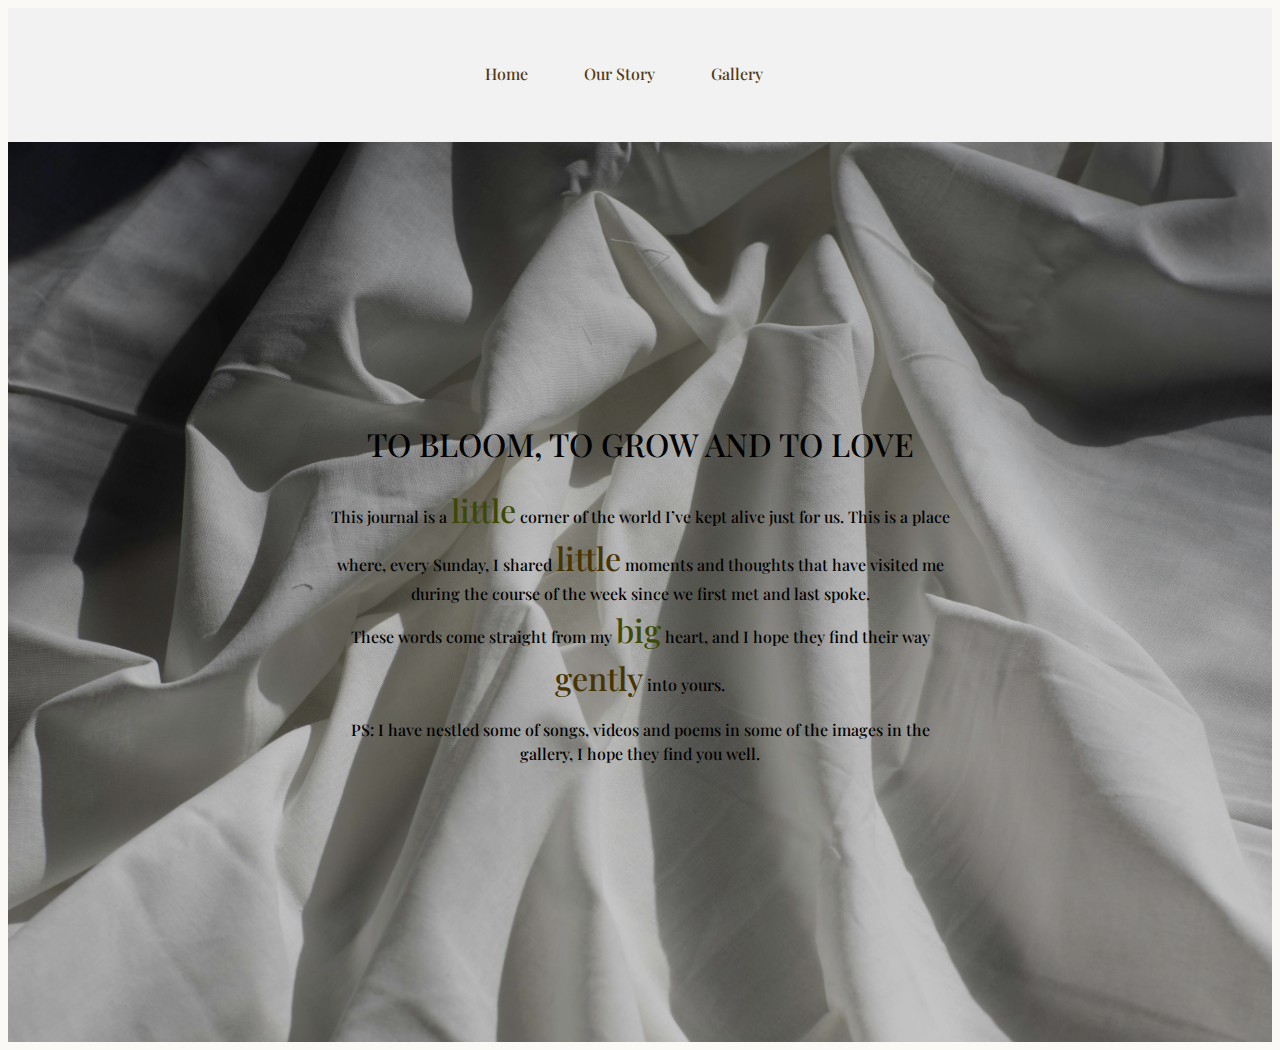
<file: index.html>
<!DOCTYPE html>
<html lang="en" style="background-color: #faf9f6">

<head>
  <meta charset="UTF-8">
  <title>I wish you were here</title>
  <link rel="stylesheet" href="style.css">
  <link rel="preconnect" href="https://fonts.googleapis.com">
  <link rel="preconnect" href="https://fonts.gstatic.com" crossorigin>
  <link href="https://fonts.googleapis.com/css2?family=Playfair+Display:wght@500&display=swap" rel="stylesheet">
</head>

<body>
  <!---<a href="index.html"><img src="Images/LogoKT.png"; style="width: 20%;"></a>-->
  <div class="navbar">
    <nav style="display: flex; justify-content: flex-end;">
      <ul style="display: flex; list-style: none; gap: 1em; margin: 0; padding: 1em 2em 1em 0;">
        <li><a href="index.html">Home</a></li>
        <li><a href="ourstory.html">Our Story</a></li>
        <li><a href="gallery.html">Gallery</a></li>
      </ul>
    </nav>
  </div>


  <!-- Section 1-->

  <main class="header">
    <div class="text-box">
      <h1 id="Home"> TO BLOOM, TO GROW AND TO LOVE</h1>
      <p>This journal is a <span style="font-size: 2em; color: #4b5c09">little</span> corner of the world I’ve kept alive just
        for us. This is a place where, every Sunday, I shared <span style="font-size: 2em; color: #594100">little</span>
        moments and thoughts that have visited me during the course of the week since we first met and last spoke. <br>
        These words come straight from my <span style="font-size: 2em; color: #4b5c09">big</span> heart,
        and I hope they find their way <span style="font-size: 2em; color: #594100">gently</span> into yours.
      <p>PS: I have nestled some of songs, videos and poems in some of the images in the gallery, I hope they find you well.</p>
      </p>
    </div>
  </main>



</body>

</html>
</file>
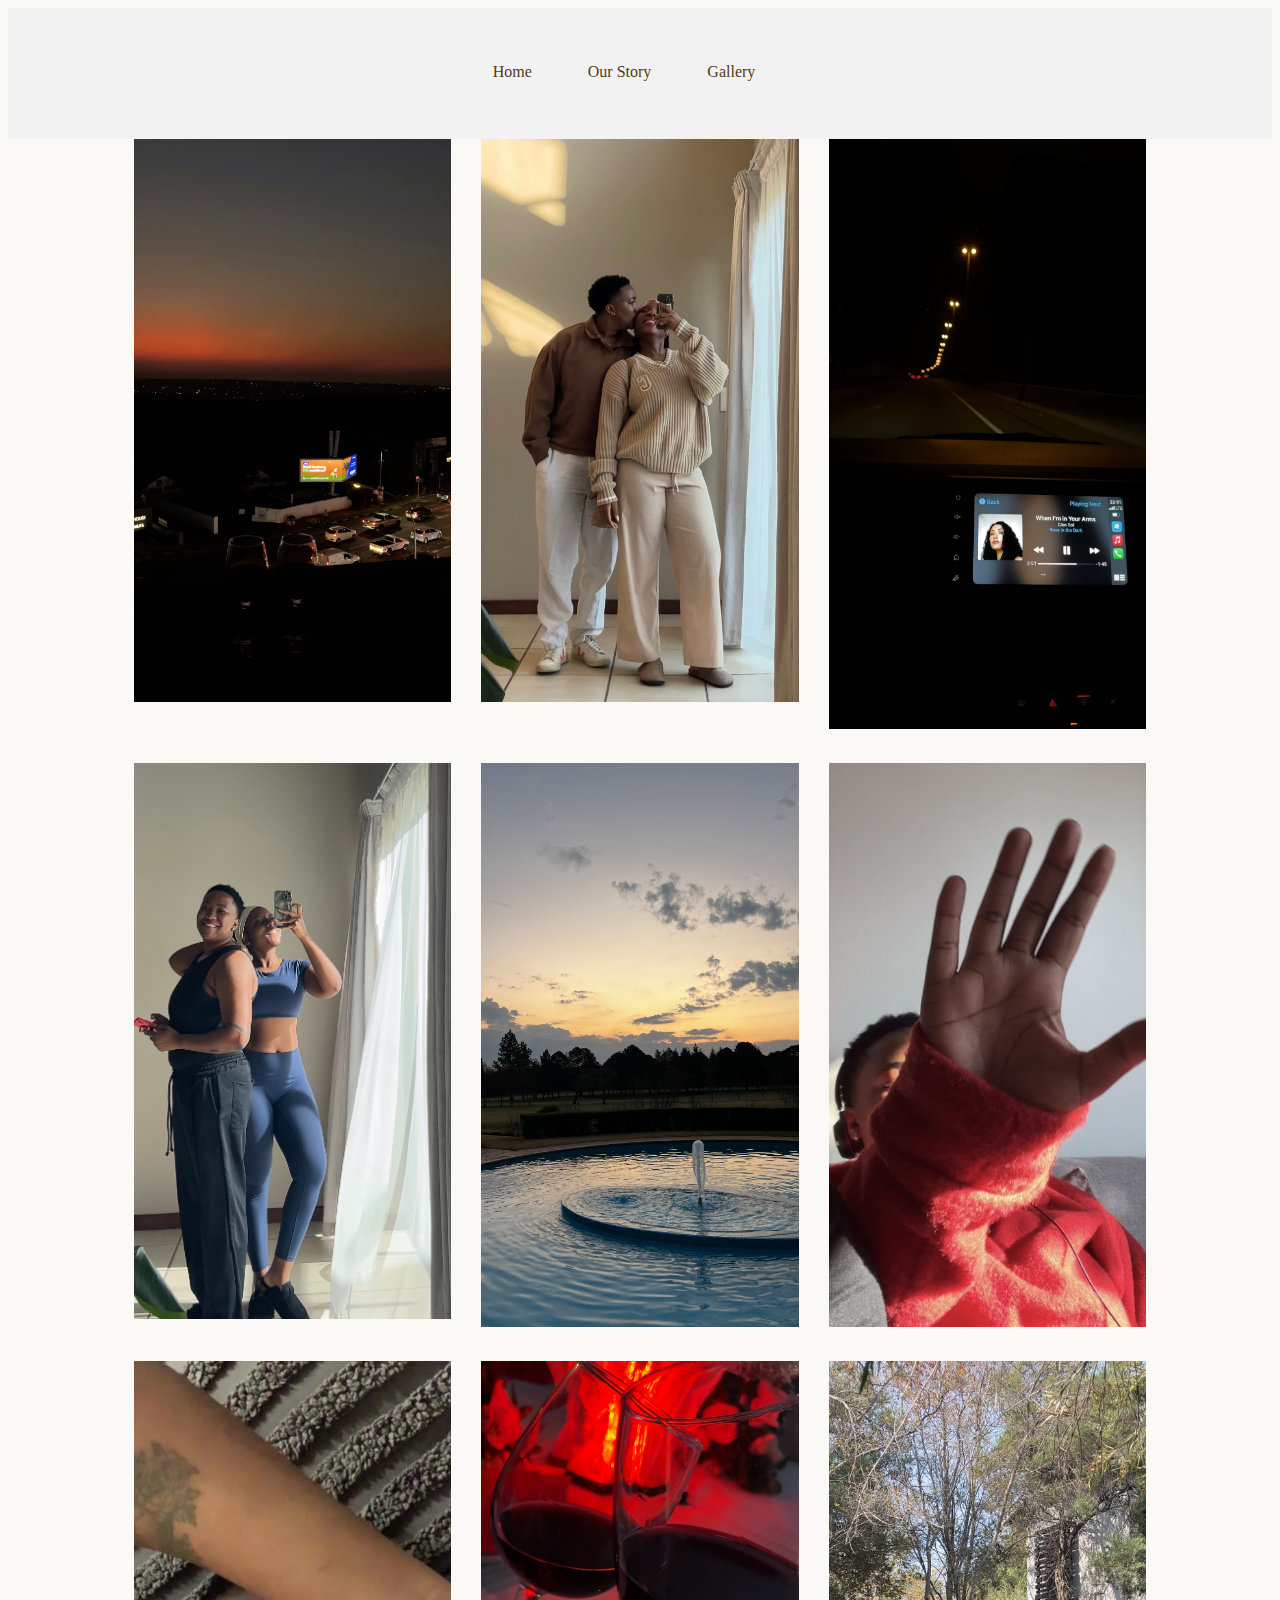
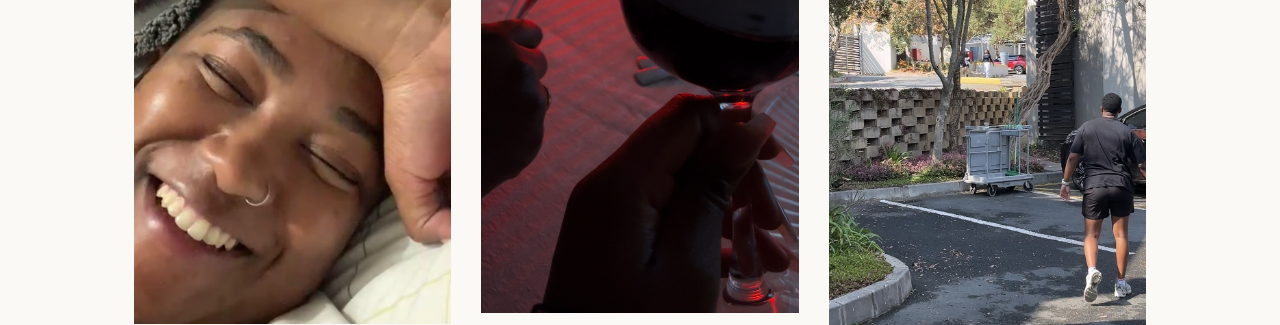
<file: gallery.html>
<!DOCTYPE html>
<html lang="en" style="background-color: #faf9f6">

<head>
  <meta charset="UTF-8">
  <meta name="viewport" content="width=device-width, initial-scale=1.0">
  <title>I wish you were here</title>
  <link rel="stylesheet" href="style.css">
</head>

<body>

</body>

</html>

<body>

  <div class="navbar">
    <nav style="display: flex; justify-content: flex-end;">
      <ul style="display: flex; list-style: none; gap: 1em; margin: 0; padding: 1em 2em 1em 0;">
        <li><a href="index.html">Home</a></li>
        <li><a href="ourstory.html">Our Story</a></li>
        <li><a href="gallery.html">Gallery</a></li>
      </ul>
    </nav>
  </div>

  <div class="img-gallery">
    <a href="https://www.tennesonwoolf.com/james-baldwin-on-love/" target="_blank">
      <img src="images/IMAGE02.jpeg" alt="Sunset at Momo Kuro, first date, warm and peaceful atmosphere">
    </a>



    <a href="https://music.apple.com/za/playlist/f-heal/pl.u-kv9lR5mC7bJ1Akm" target="_blank"><img src="images/IMAGE01.jpeg"
      alt="Two people embracing, expressing gentle affection, surrounded by a cozy environment"></a>




    <a href="https://www.youtube.com/watch?v=hp0KiJs0S5g&list=RDhp0KiJs0S5g&start_radio=1" target="_blank">
      <img src="images/IMAGE05.jpg" alt="Cleo Sol performing, soulful and heartfelt mood">
    </a>

    <a href="https://open.substack.com/pub/hasifff/p/i-want-to-drown-in-someones-soul?r=3pgszw&utm_medium=ios" target="_blank"><img src="images/IMAGE04.jpg" alt="Two people together, smiling, joyful moment"></a>

    <a href="https://youtu.be/E9LVKL2pGmo?si=_695BzmZPiQNL6Hd" target="_blank"><img src="images/IMAGE08.jpg"
      alt="Circular fountain with water gently spraying upward in the center of a pool, surrounded by calm water. In the background, a row of trees lines a grassy field under a sunset sky with scattered clouds. The scene feels peaceful and serene."></a>


    <img src="images/IMAGE06.jpg" alt="Person acting shy, playful and lighthearted mood">

    <img src="images/IMAGE03.PNG" alt="Portrait of my Bub, warm and loving expression">

    <a href="https://vt.tiktok.com/ZSAjR8mJ4/" target="_blank""><img src="images/IMAGE09.jpg"
      alt="Two people clinking glasses of red wine, hands visible in the foreground. The scene is softly lit with a warm red glow, suggesting a romantic and intimate atmosphere. A textured tablecloth and blurred floral decorations are visible in the background, enhancing the cozy and celebratory mood."></a>

    <img src="images/IMAGE07.jpg" alt="Post yoga session">



  </div>

  </main>


  <!-- Section 2-->




</body>

</html>
</file>
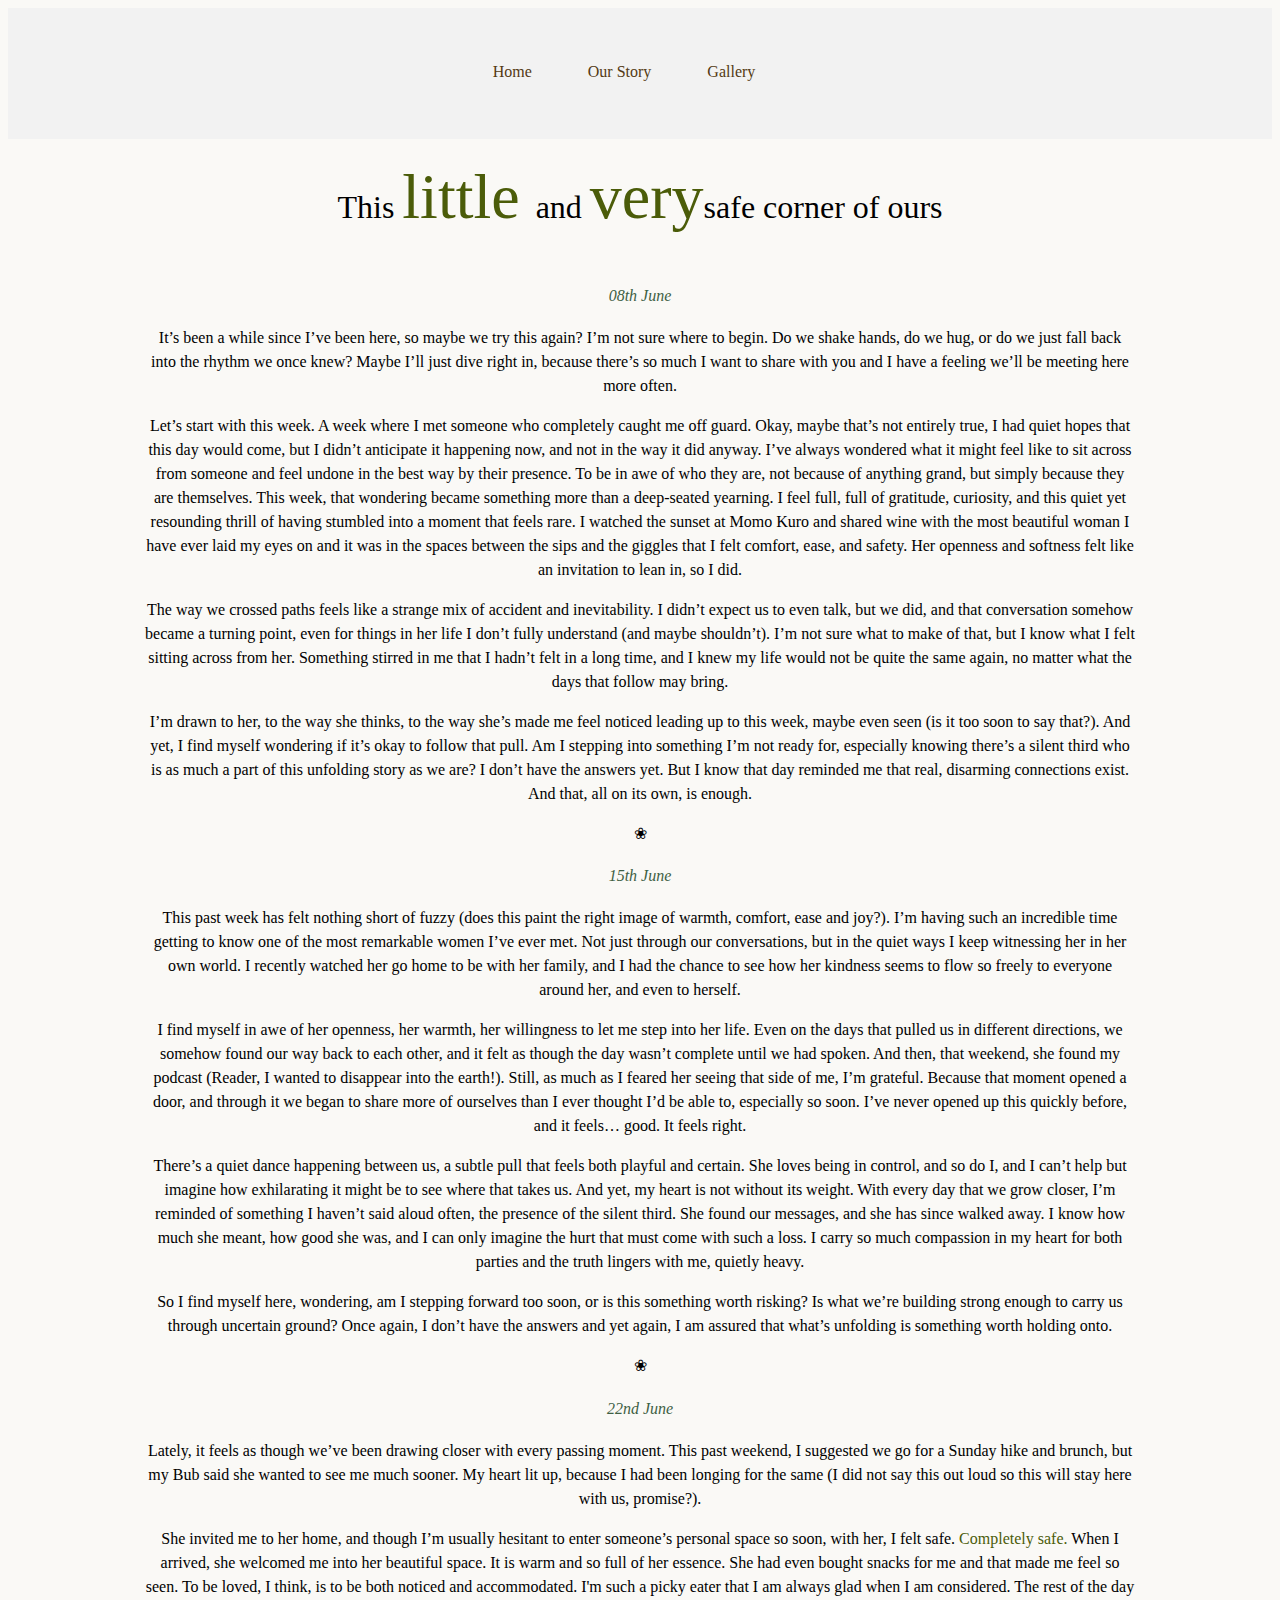
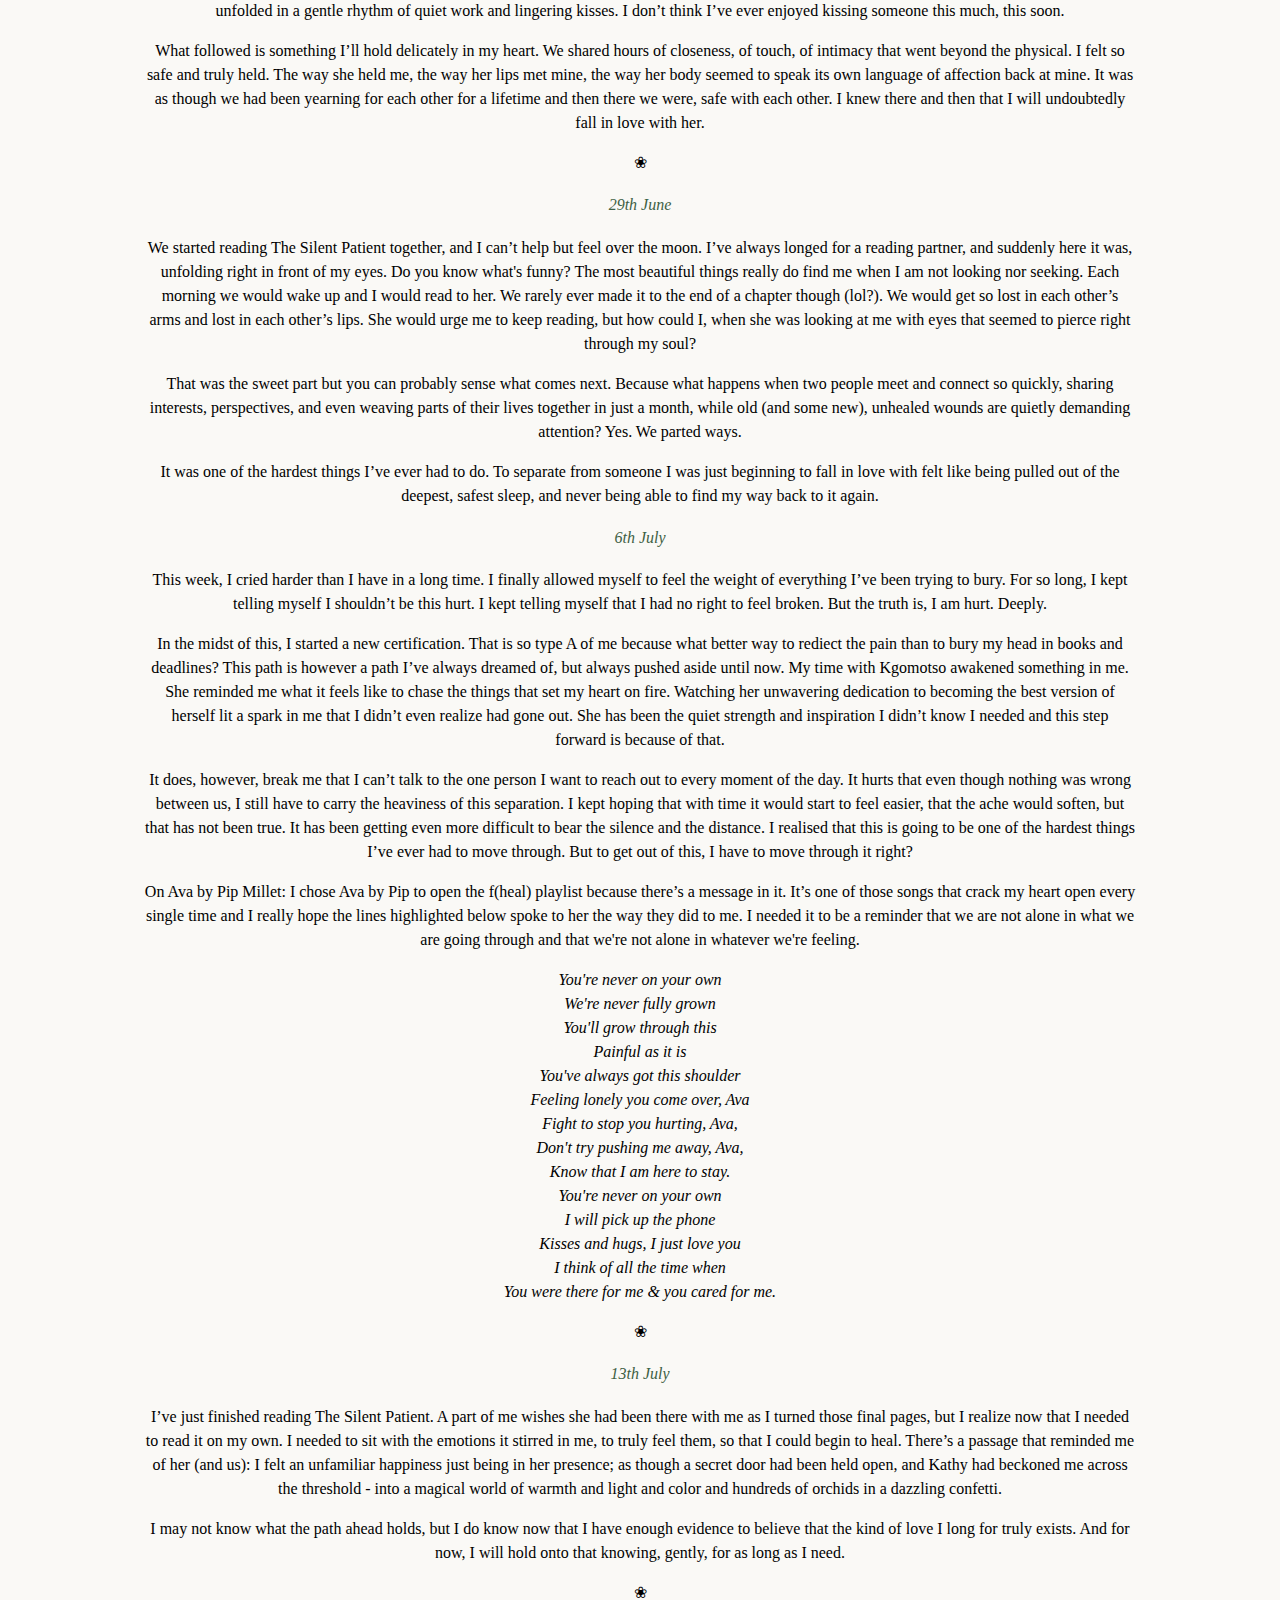
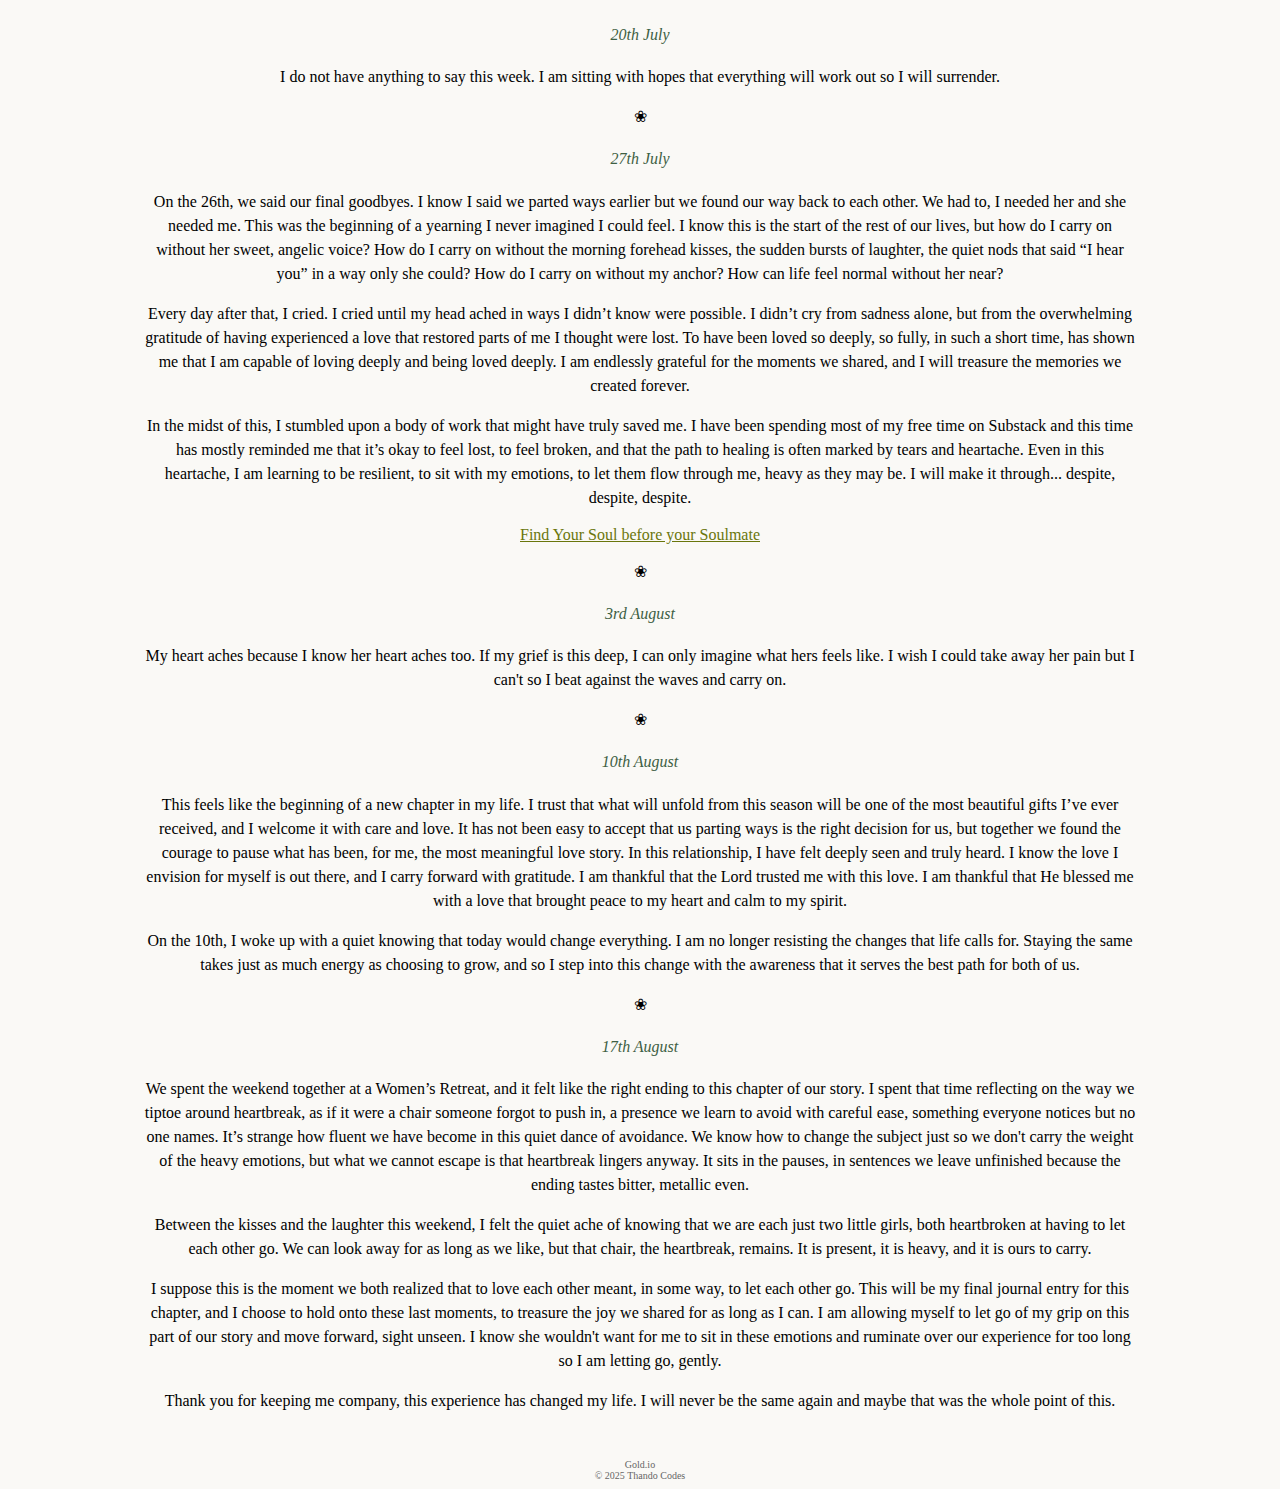
<file: ourstory.html>
<!DOCTYPE html>
<html lang="en" style="background-color: #faf9f6">

<head>
  <meta charset="UTF-8">
  <title>I wish you were here</title>
  <link rel="stylesheet" href="style.css">
</head>

<body>

  <div class="navbar">
    <nav style="display: flex; justify-content: flex-end;">
      <ul style="display: flex; list-style: none; gap: 1em; margin: 0; padding: 1em 2em 1em 0;">
        <li><a href="index.html">Home</a></li>
        <li><a href="ourstory.html">Our Story</a></li>
        <li><a href="gallery.html">Gallery</a></li>
      </ul>
    </nav>
  </div>



  <!-- Section 2<section class="text-box">-->


  <h1 id="OurStory">This <span style="font-size: 2em; color: #4b5c09">little </span>and  <span style="font-size: 2em; color: #4b5c09">very</span>safe corner of ours</h1>
  <div class="center">
    </main>
    <h4>08th June</h4>
    <p>It’s been a while since I’ve been here, so maybe we try this again? I’m not sure where to begin. Do we shake
      hands, do we hug, or do we just fall back into the rhythm we once knew? Maybe I’ll just dive right in, because
      there’s so much I want to share with you and I have a feeling we’ll be meeting here more often.
    <p>


    <p>Let’s start with this week. A week where I met someone who completely caught me off guard. Okay, maybe that’s not
      entirely true, I had quiet hopes that this day would come, but I didn’t anticipate it happening now, and not in
      the way it did anyway. I’ve always wondered what it might feel like to sit across from someone and feel undone in the
      best way by their presence. To be in awe of who they are, not because of anything grand, but simply because they
      are themselves. This week, that wondering became something more than a deep-seated yearning. I feel full,
      full of gratitude, curiosity, and this quiet yet resounding thrill of having stumbled into a moment that feels
      rare. I watched the sunset at Momo Kuro and shared wine with the most beautiful woman I have ever laid my eyes on and it was in the spaces between the sips and the
      giggles that I felt comfort, ease, and safety. Her openness and softness felt like an invitation to lean in, so I
      did.

    <p>The way we crossed paths feels like a strange mix of accident and inevitability. I didn’t expect us to even talk,
      but we did, and that conversation somehow became a turning point, even for things in her life I don’t fully
      understand (and maybe shouldn’t). I’m not sure what to make of that, but I know what I felt sitting across from
      her. Something stirred in me that I hadn’t felt in a long time, and I knew my life would not be quite the same
      again, no matter what the days that follow may bring.</p>

    <p>I’m drawn to her, to the way she thinks, to the way she’s made me feel noticed leading up to this week, maybe even
    seen (is it too soon to say that?). And yet, I find myself wondering if it’s okay to follow that pull. Am I stepping
    into something I’m not ready for, especially knowing there’s a silent third who is as much a part of this
    unfolding story as we are?

    I don’t have the answers yet.

    But I know that day reminded me that real, disarming connections exist. And that, all on its own, is enough.</p>

    <p> ❀</p>

    <h4>15th June</h4>
    <p>This past week has felt nothing short of fuzzy (does this paint the right image of warmth, comfort, ease and joy?). I’m having such an incredible time getting to know one of the most
      remarkable women I’ve ever met. Not just through our conversations, but in the quiet ways I keep witnessing her in
      her own world. I recently watched her go home to be with her family, and I had the chance to see how her kindness seems to
      flow so freely to everyone around her, and even to herself.</p>

    <p>I find myself in awe of her openness, her warmth, her willingness to let me step into her life. Even on the days
      that pulled us in different directions, we somehow found our way back to each other, and it felt as though the day
      wasn’t complete until we had spoken. And then, that weekend, she found my podcast (Reader, I wanted to disappear
      into the earth!). Still, as much as I feared her seeing that side of me, I’m grateful. Because that moment opened
      a door, and through it we began to share more of ourselves than I ever thought I’d be able to, especially so soon.
      I’ve never opened up this quickly before, and it feels… good. It feels right.</p>

    <p>There’s a quiet dance happening between us, a subtle pull that feels both playful and certain. She loves being in
      control, and so do I, and I can’t help but imagine how exhilarating it might be to see where that takes us. And
      yet, my heart is not without its weight. With every day that we grow closer, I’m reminded of something I haven’t
      said aloud often, the presence of the silent third. She found our messages, and she has since walked away. I know
      how much she meant, how good she was, and I can only imagine the hurt that must come with such a loss. I carry so
      much compassion in my heart for both parties and the truth
      lingers with me, quietly heavy. </p>
    <p>So I find myself here, wondering, am I stepping forward too soon, or is this something worth risking? Is what
      we’re building strong enough to carry us through uncertain ground? Once again, I don’t have the answers and yet again, I am assured
      that
      what’s unfolding is something worth holding onto.</p>
    <p>❀</p>
    <h4>22nd June</h4>
    <p>Lately, it feels as though we’ve been drawing closer with every passing moment. This past weekend, I suggested we
      go for a Sunday hike and brunch, but my Bub said she wanted to see me much sooner. My heart lit up, because I had
      been longing for the same (I did not say this out loud so this will stay here with us, promise?).</p>

    <p>She invited me to her home, and though I’m usually hesitant to enter someone’s personal space so soon, with her,
      I
      felt safe. <span style="color:#4b5c09"><em>Completely safe.</em></span> When I arrived, she welcomed me into her beautiful space. It is warm and
      so full of her essence. She had even bought snacks for me and that made me feel so seen. To be loved,
      I
      think, is to be both noticed and accommodated. I'm such a picky eater that I am always glad when I am considered.

      The rest of the day unfolded in a gentle rhythm of quiet work and lingering
      kisses. I don’t think I’ve ever enjoyed kissing someone this much, this soon.</p>

    <p>What followed is something I’ll hold delicately in my heart. We shared hours of closeness, of touch, of intimacy
      that went beyond the physical. I felt so safe and truly held. The way she held me, the way her lips
      met
      mine, the way her body seemed to speak its own language of affection back at mine. It was as though we had been
      yearning for each other for a lifetime and then there we were, safe with each other. I knew there and then that I
      will undoubtedly fall
      in
      love with her.
    </p>
    <p>❀</p>

    <h4>29th June</h4>
    <p>We started reading The Silent Patient together, and I can’t help but feel over the moon. I’ve always longed for a
      reading partner, and suddenly here it was, unfolding right in front of my eyes. Do you know what's funny? The most beautiful things really do find me when I am not looking nor seeking. Each morning we would wake up and I would
      read to her. We rarely ever made it to the end of a chapter though (lol?). We would get so lost in each
      other’s arms and lost in each other’s lips. She would urge me to keep reading, but how could I, when she was looking
      at me with eyes that seemed to pierce right through my soul?</p>

    <p>That was the sweet part but you can probably sense what comes next.
      Because what happens when two people meet and connect so quickly, sharing interests, perspectives, and even
      weaving parts of their lives together in just a month, while old (and some new), unhealed wounds are quietly demanding attention?
      Yes. We parted ways.</p>

    <p>It was one of the hardest things I’ve ever had to do. To separate from someone I was just beginning to fall in
      love with felt like being pulled out of the deepest, safest sleep, and never being able to find my way back to it
      again.</p>
    </p>
    <h4>6th July</h4>

    <P>This week, I cried harder than I have in a long time. I finally allowed myself to feel the weight of everything
      I’ve
      been trying to bury. For so long, I kept telling myself I shouldn’t be this hurt. I kept telling myself that I had
      no right to feel
      broken. But the truth is, I am hurt. Deeply. </P>

    <p>In the midst of this, I started a new certification. That is so type A of me because what better way to rediect the pain 
      than to bury my head in books and deadlines? This path is however a
      path I’ve always dreamed of, but always pushed aside until now. My time with Kgomotso awakened something in me. She
      reminded
      me what it feels like to chase the things that set my heart on fire. Watching her unwavering dedication to
      becoming the best version of herself lit a spark in me that I didn’t even realize had gone out. She has been the
      quiet strength and inspiration I didn’t know I needed and this step forward is because of that.</p>



    <p> It does, however, break me that I can’t talk to the one person I want to reach out to every moment of the day. It
      hurts that
      even though nothing was wrong between us, I still have to carry the heaviness of this separation. I kept hoping
      that
      with
      time it would start to feel easier, that the ache would soften, but that has not been true. It has been getting even more difficult to bear the silence and the distance. I realised that this is going to be one of the
      hardest things I’ve ever had to move through. But to get out of this, I have to move through it right? </p>


    <p>On Ava by Pip Millet: I chose Ava by Pip to open the f(heal) playlist because there’s a message in it. It’s one of those songs that crack my heart open every single time and I really hope the lines highlighted
      below spoke to her the way they did to me. I needed it to be a reminder that we are not alone in what we are
      going
      through and that
      we're not alone in whatever we're feeling.</p>

    <p class="song">You're never on your own <br>
      We're never fully grown <br>
      You'll grow through this <br>
      Painful as it is <br>
      You've always got this shoulder <br>
      Feeling lonely you come over, Ava <br>
      Fight to stop you hurting, Ava, <br>
      Don't try pushing me away, Ava, <br>
      Know that I am here to stay. <br>
      You're never on your own <br>
      I will pick up the phone <br>
      Kisses and hugs, I just love you <br>
      I think of all the time when <br>
      You were there for me & you cared for me.
    </p>
    <p>❀</p>

    <h4>13th July</h4>

    <p>I’ve just finished reading The Silent Patient. A part of me wishes she had been there with me as I turned those
      final pages, but I realize now that I needed to read it on my own. I needed to sit with the emotions it stirred in
      me, to truly feel them, so that I could begin to heal.

      There’s a passage that reminded me of her (and us): I felt an unfamiliar
      happiness just being in her presence; as though a secret
      door
      had been held open, and Kathy had beckoned me across the threshold - into a magical world of warmth and light and
      color and hundreds of orchids in a dazzling confetti.</p>

    <p>I may not know what the path ahead holds, but I do know now that I have enough evidence to believe that the kind of
      love
      I long for truly exists. And for now, I will hold onto that knowing, gently, for as long as I need.</p>
    <p>❀</p>

    <h4>20th July</h4>

    <p>I do not have anything to say this week. I am sitting with hopes that everything will work out so I will surrender.</p>

    <p>❀</p>
    <h4>27th July</h4>
    <p>On the 26th, we said our final goodbyes. I know I said we parted ways earlier but we found our way back to each
      other. We had to, I needed her and she needed me. This was the beginning of a yearning I never imagined I could
      feel. I know
      this is the start of the rest of our lives, but how do I carry on without her sweet, angelic voice? How do I carry
      on without the morning forehead kisses, the sudden bursts of laughter, the quiet nods that said “I hear you” in a
      way only she could? How do I carry on without my anchor? How can life feel normal without her near?</p>


    <p>Every day after that, I cried. I cried until my head ached in ways I didn’t know were possible. I didn’t cry from
      sadness alone, but from the overwhelming gratitude of having experienced a love that restored parts of me I
      thought were lost. To have been loved so deeply, so fully, in such a short time, has shown me that I am capable of
      loving deeply and being loved deeply. I am endlessly grateful for the moments we shared, and I will treasure the
      memories we created forever.</p>

   <p> In the midst of this, I stumbled upon a body of work that might have truly saved me. I have been spending most of my free time on Substack
    and this time has mostly reminded me that it’s okay to feel lost, to feel broken, and that the path to healing
    is often marked by tears and heartache. Even in this heartache, I am learning to be resilient, to sit with my
    emotions, to let them flow through me, heavy as they may be. I will make it through... despite, despite, despite.
    </p>

    <div style="text-align: center;">
      <a href="https://substack.com/@hasifff/note/p-169536198?r=3pgszw&utm_medium=ios&utm_source=notes-share-action"
        style="color:	#6a760c;" target="_blank">Find Your Soul before your Soulmate</a>
    </div>
    <p>❀</p>

    <h4>3rd August</h4>

    <p>My heart aches because I know her heart aches too. If my grief is this deep, I can only imagine what hers feels like. I wish I could take away her pain but I can't so I beat against the waves and carry on.</p>
    <p>❀</p>

    <h4>10th August</h4>
    <p>This feels like the beginning of a new chapter in my life. I trust that what will unfold from this season will be
      one of the most beautiful gifts I’ve ever received, and I welcome it with care and love. It has not been easy to
      accept that us parting ways is the
      right decision
      for us, but together we found the courage to pause what has been, for me, the most meaningful love story. In this
      relationship, I have felt deeply seen and truly heard. I know the love I envision for myself is out there, and I
      carry forward with gratitude. I am thankful that the Lord trusted me with this love. I am thankful that He blessed
      me with a love that brought peace to my heart and calm
      to my spirit.</p>



    <p>On the 10th, I woke up with a quiet knowing that today would change everything. I am no longer resisting the changes
      that life calls for. Staying the same takes just as much energy as choosing to grow, and so I step into this
      change
      with the awareness that it serves the best path for both of us.</p>






    </p>
    <p>❀</p>
    <h4>17th August</h4>

    <p>We spent the weekend together at a Women’s Retreat, and it felt like the right ending to this chapter of
      our story. I spent that time reflecting on the way we tiptoe around heartbreak, as if it were a chair someone
      forgot to push in, a presence we learn to avoid with careful ease, something everyone notices but no one names.
      It’s strange how fluent we have become in this quiet dance of avoidance. We know how to change the subject just so we don't
      carry the weight of the heavy emotions, but
      what we cannot escape is that heartbreak lingers anyway. It sits in the pauses, in sentences we leave unfinished
      because the ending tastes bitter, metallic even.</p>

    <p>Between the kisses and the laughter this weekend, I felt the quiet ache of knowing that we are each just two
      little girls, both heartbroken at having to let each other go. We can look away for as long as we like, but that
      chair, the heartbreak, remains. It is present, it is heavy, and it is ours to carry.</p>
    <p>I suppose this is the moment we both realized that to love each other meant, in some way, to let each other go.
      This will be my final journal entry for this chapter, and I choose to hold onto these last moments, to treasure
      the joy we shared for as long as I can. I am allowing myself to let go of my grip on this part of our story and move forward, sight unseen. 
    I know she wouldn't want for me to sit in these emotions and ruminate over our experience for too long so I am letting go, gently. </p>
      
      <p>Thank you for keeping me company, this experience has changed my life. I will never be the same again and maybe that was the whole point of this.
    </p>
    <p id="demo"></p>
  </div>


  <footer style="font-size: x-small;text-align: center;">Gold.io
    <br>© 2025 Thando Codes
  </footer>
  
</body>


</html>
</file>
<file: style.css>
* {
  font-family: "Playfair Display", serif;
  font-optical-sizing: auto;
  font-weight: 500;
  font-style: normal;
  box-sizing: border-box;
}

.center{
  width: 80%;
  margin: 20px auto;
  padding: 10px;
  text-align: center;
}

@media(max-width: 700px) {
  .text-box h1 {
    font-size: 20px;
  }
}
body {
  background-color: #faf9f6;
}

.header{
  min-height: 100vh;
  width: 100%;
  background-image: url('images/Flow2.jpg');
  background-size: cover;
  background-position: center;
  position: relative;
}

.header::before {
    content: "";
    position: absolute;
    top: 0;
    left: 0;
    right: 0;
    bottom: 0;
    background: rgba(0, 0, 0, 0.12);
    /* Adjust 0.1 for desired opacity */
    z-index: 1;
}

h1 {
  color: black;
  text-align: center;
}

h2 {
  color: #FAF8F1;
  background-color: #C58940;
}

p {
  font-size: 16px;
  line-height: 1.5;
  text-align: center;
}

h4 {
  font-style: italic;
  color: #3E5F44;
  text-align: center
}

.img-gallery {
  display: grid;
  grid-template-columns: repeat(auto-fill, minmax(300px, 1fr));
  grid-gap: 30px;
  height: 300px;
  object-fit: cover;
  width: 80%;
  flex: 1;
  border-radius: 10px;
  align-items: space-between;
  justify-content: center;
  margin-left: auto;
  margin-right: auto;
}
.img-gallery img {
  width: 100%;
  cursor: pointer;
  transition: 1s ease;
  
}

.img-gallery img:hover {
  transform: scale(0.8);
}


/*flex: 1;
  margin: 100px auto 50px;
  border-radius: 10px;
  object-fit: cover;
  margin-right: 10px;
  align-items: space-between;
  justify-content: center;
  margin-left: auto;
  margin-right: auto;
  justify-content: flex-end;
  flex-wrap: wrap;

}*/

.song {
  font-style: italic;
  text-align: center;
  display: grid;
}

.flex-container {
  display: flex;
  flex-wrap: wrap;
  justify-content: center;
  align-items: center;
  gap: 20px;
}

.flex-item {
  font-style: italic;
  display: flex;
  flex: 1;
  padding: 20px;
  border-radius: 10px;
  background-color: #f2f2f2;
  text-align: center;
  margin: 10px;
  max-width: 600px;
  height: 600px;

}

.song p {
  margin-top: 10px;
  color: #333;
}

.song img {
  margin-bottom: 10px;
}

.song h4 {
  margin-top: 5px;
}

footer {
  text-align: center;
  font-size: 0.8em;
  color: #666;
  margin-top: 20px;
}

.navbar {
  background-color: #F2F2F2;
  display: flex;
  align-items: center;
  justify-content: center;
  padding: 2% 6%;}
  

.navbar a {
  color: #543A14;
  text-decoration: none;
  padding: 14px 20px;
  display: inline-block;
  align-items: center;
}

.header::before {
    content: "";
    position: absolute;
    top: 0;
    left: 0;
    right: 0;
    bottom: 0;
    background: rgba(0, 0, 0, 0.2);
    /* Adjust 0.1 for desired opacity */
    z-index: 1;
}

.navbar ul li::after {
  content: "";
  width: 0%;
  /*apply a width of 100% makes the blocks visible*/
  height: 2px;
  background: #DCCFC0;
  display: block;
  margin: auto;
  transition: 0.3s;
}

.navbar ul li:hover::after {
  width: 100%;
  /*apply a width of 100% makes the blocks visible*/

}

.text-box {
  width: 50%;
  position: absolute;
  top: 50%;
  left: 50%;
  transform: translate(-50%, -50%);
  text-align: center;
}

.photos {
  display: flex;
  flex-wrap: wrap;
  justify-content: center;
  align-items: flex-end;
  gap: 20px;
  margin-bottom: 40px;
  /* Adds space below images */
}
</file>
